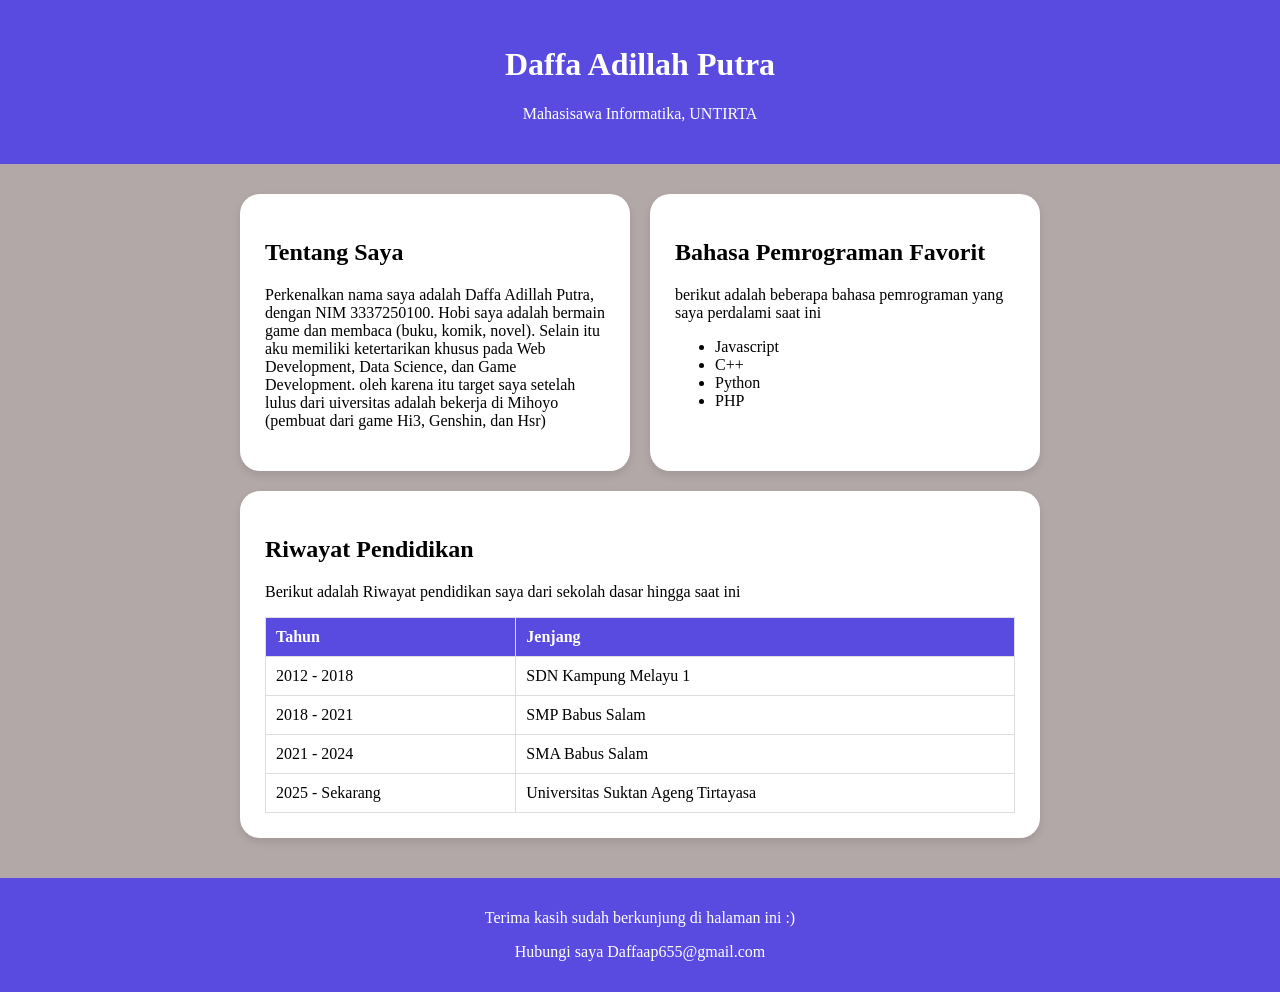
<file: Pertemuan 3/index.html>
<!DOCTYPE html>
<html lang="en">
<head>
    <meta charset="UTF-8">
    <meta name="viewport" content="width=device-width, initial-scale=1.0">
    <title>Daffa Adillah Putra</title>
    <link rel="stylesheet" href="style.css">
</head>
<body>
    <header>
        <h1> Daffa Adillah Putra</h1>
        <p> Mahasisawa Informatika, UNTIRTA</p>
    </header>

    <main>
        <div class="profile-container">
            <section class="tentang">
                <h2> Tentang Saya</h2>
                <p> Perkenalkan nama saya adalah Daffa Adillah Putra, dengan NIM 3337250100. 
                    Hobi saya adalah bermain game dan membaca (buku, komik, novel). 
                    Selain itu aku memiliki ketertarikan khusus pada Web Development, Data Science, dan Game Development.
                oleh karena itu target saya setelah lulus dari uiversitas adalah bekerja di Mihoyo (pembuat dari game Hi3, Genshin, dan Hsr)</p>
            </section>

            <section class="skill">
                <h2> Bahasa Pemrograman Favorit</h2>
                <p> berikut adalah beberapa bahasa pemrograman yang saya perdalami saat ini</p >
                <ul>
                    <li>Javascript</li>
                    <li>C++</li>
                    <li>Python</li>
                    <li>PHP</li>
                </ul>
            </section>
        </div>

        <section class="riwayat">
            <h2>Riwayat Pendidikan</h2>
            <p> Berikut adalah Riwayat pendidikan saya dari sekolah dasar hingga saat ini</p>
            <table>
                <tr>
                    <th>Tahun</th>
                    <th>Jenjang</th>
                </tr>
                <tr>
                    <td>2012 - 2018</td>
                    <td>SDN Kampung Melayu 1</td>
                </tr>
                <tr>
                    <td>2018 - 2021</td>
                    <td>SMP Babus Salam</td>
                </tr>
                <tr>
                    <td>2021 - 2024</td>
                    <td>SMA Babus Salam</td>
                </tr>
                <tr>
                    <td>2025 - Sekarang</td>
                    <td>Universitas Suktan Ageng Tirtayasa</td>
                </tr>
            </table>
        </section>
    </main>

    <footer>
        <p>Terima kasih sudah berkunjung di halaman ini :)</p>
        <p> Hubungi saya Daffaap655@gmail.com</p>
    </footer>
</body>
</html>
</file>
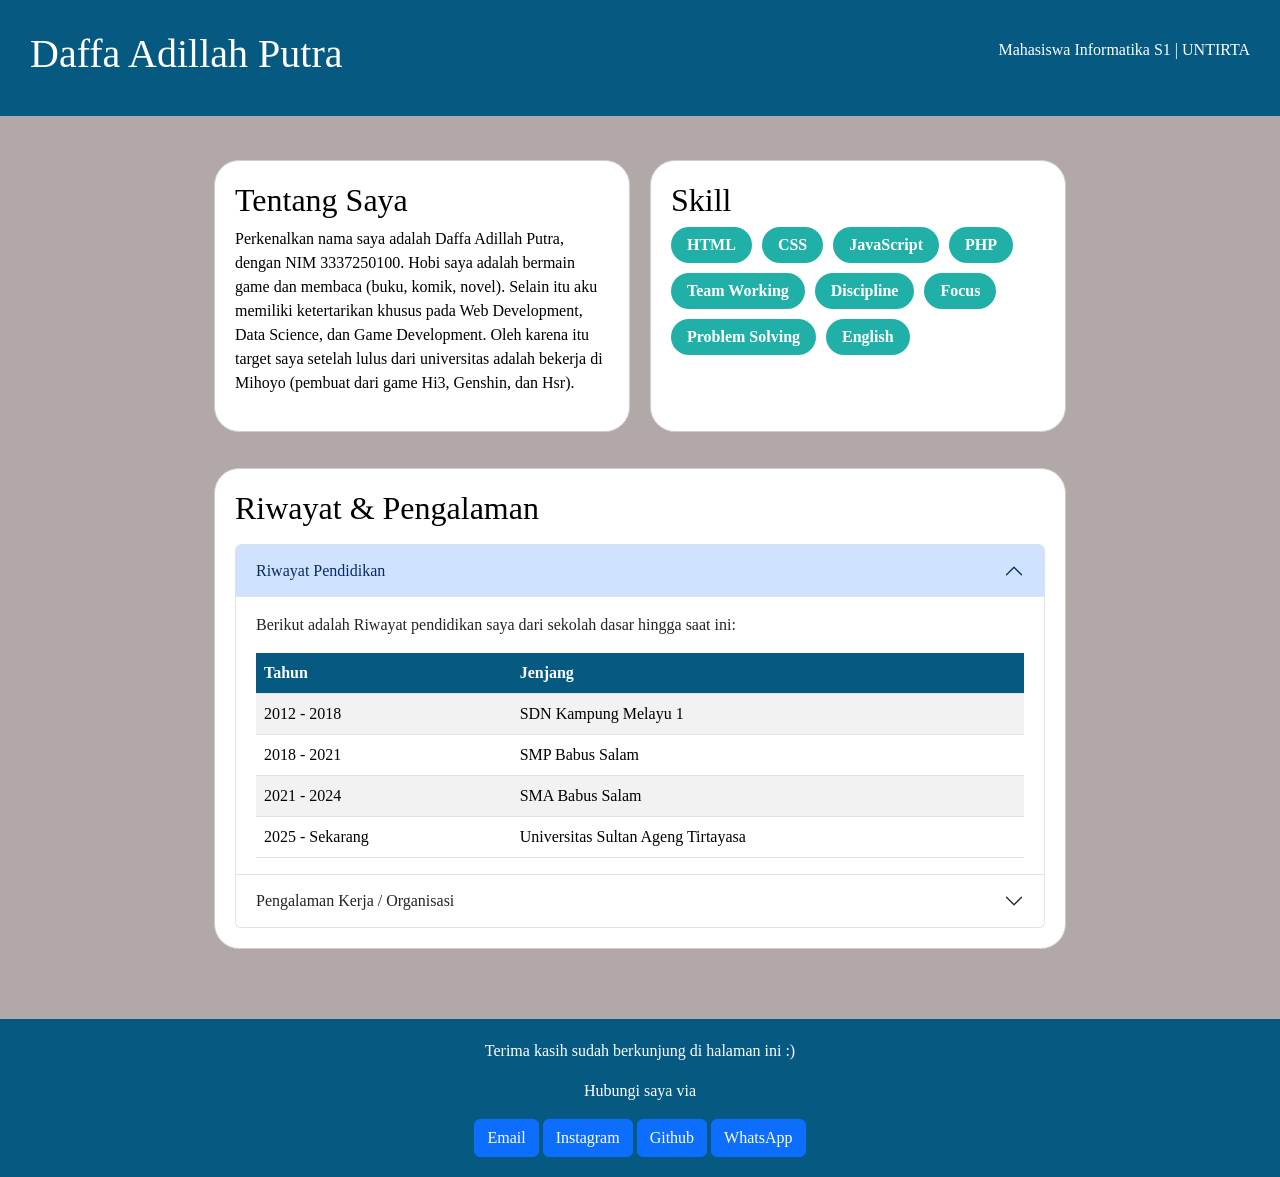
<file: Pertemuan 4/index.html>
<!DOCTYPE html>
<html lang="id">
<head>
    <meta charset="UTF-8">
    <meta name="viewport" content="width=device-width, initial-scale=1.0">
    <title>Daffa Adillah Putra</title>
    <link href="https://cdn.jsdelivr.net/npm/bootstrap@5.3.0/dist/css/bootstrap.min.css" rel="stylesheet">
    <link rel="stylesheet" href="style.css">
</head>
<body>
    <header>
        <div class="header-content">
            <h1>Daffa Adillah Putra</h1>
            <p class="tagline">Mahasiswa Informatika S1 | UNTIRTA</p>
        </div>
    </header>

    <main>
        <div class="profile-container">
            <section class="tentang">
                <h2>Tentang Saya</h2>
                <p>Perkenalkan nama saya adalah Daffa Adillah Putra, dengan NIM 3337250100. 
                    Hobi saya adalah bermain game dan membaca (buku, komik, novel). 
                    Selain itu aku memiliki ketertarikan khusus pada Web Development, Data Science, dan Game Development.
                    Oleh karena itu target saya setelah lulus dari universitas adalah bekerja di Mihoyo (pembuat dari game Hi3, Genshin, dan Hsr).</p>
            </section>

            <section id="skill">
                <h2>Skill</h2>
                <div class="skill-list">
                    <span class="skill-item" data-tooltip="Beginner">HTML</span>
                    <span class="skill-item" data-tooltip="Beginner">CSS</span>
                    <span class="skill-item" data-tooltip="Beginner">JavaScript</span>
                    <span class="skill-item" data-tooltip="Beginner">PHP</span>
                    <span class="skill-item" data-tooltip="Intermediate">Team Working</span>
                    <span class="skill-item" data-tooltip="Advanced">Discipline</span>
                    <span class="skill-item" data-tooltip="Advanced">Focus</span>
                    <span class="skill-item" data-tooltip="Intermediate">Problem Solving</span>
                    <span class="skill-item" data-tooltip="Intermediate">English</span>
                </div>
            </section>
        </div>

        <section class="riwayat-pengalaman">
            <h2>Riwayat & Pengalaman</h2>
            <div class="accordion mt-3" id="accordionProfile">
                <div class="accordion-item">
                    <h3 class="accordion-header" id="headingPendidikan">
                        <button class="accordion-button" type="button" data-bs-toggle="collapse" data-bs-target="#collapsePendidikan" aria-expanded="true" aria-controls="collapsePendidikan">
                            Riwayat Pendidikan
                        </button>
                    </h3>
                    <div id="collapsePendidikan" class="accordion-collapse collapse show" aria-labelledby="headingPendidikan" data-bs-parent="#accordionProfile">
                        <div class="accordion-body">
                            <p>Berikut adalah Riwayat pendidikan saya dari sekolah dasar hingga saat ini:</p>
                            <table class="table table-striped table-hover mb-0">
                                <thead>
                                    <tr>
                                        <th>Tahun</th>
                                        <th>Jenjang</th>
                                    </tr>
                                </thead>
                                <tbody>
                                    <tr>
                                        <td>2012 - 2018</td>
                                        <td>SDN Kampung Melayu 1</td>
                                    </tr>
                                    <tr>
                                        <td>2018 - 2021</td>
                                        <td>SMP Babus Salam</td>
                                    </tr>
                                    <tr>
                                        <td>2021 - 2024</td>
                                        <td>SMA Babus Salam</td>
                                    </tr>
                                    <tr>
                                        <td>2025 - Sekarang</td>
                                        <td>Universitas Sultan Ageng Tirtayasa</td>
                                    </tr>
                                </tbody>
                            </table>
                        </div>
                    </div>
                </div>

                <div class="accordion-item">
                    <h3 class="accordion-header" id="headingPengalaman">
                        <button class="accordion-button collapsed" type="button" data-bs-toggle="collapse" data-bs-target="#collapsePengalaman" aria-expanded="false" aria-controls="collapsePengalaman">
                            Pengalaman Kerja / Organisasi
                        </button>
                    </h3>
                    <div id="collapsePengalaman" class="accordion-collapse collapse" aria-labelledby="headingPengalaman" data-bs-parent="#accordionProfile">
                        <div class="accordion-body">
                            <p>Berikut adalah Pengalaman saya:</p>
                            <table class="table table-striped table-hover mb-0">
                                <thead>
                                    <tr>
                                        <th>Tahun</th>
                                        <th>Pengalaman</th>
                                    </tr>
                                </thead>
                                <tbody>
                                    <tr>
                                        <td>2022 - 2023</td>
                                        <td>Mudabbir Ma'had Babus Salam</td>
                                    </tr>
                                </tbody>
                            </table>
                        </div>
                    </div>
                </div>
            </div>
        </section>
    </main>

    <footer>
        <p>Terima kasih sudah berkunjung di halaman ini :)</p>
        <p>Hubungi saya via</p>
        <!-- Tombol Bootstrap -->
        <a href="mailto:Daffaap655@gmail.com" class="btn btn-primary">
            Email
        </a>
        <a href="https://www.instagram.com/dfa.tra/" class="btn btn-primary">
            Instagram
        </a>
        <a href="https://github.com/DaffaAp655" class="btn btn-primary">
            Github
        </a>
        <a href="https://wa.me/6281281179014" class="btn btn-primary">
            WhatsApp
        </a>
    </footer>

    <!-- Bootstrap Bundle JS (diperlukan untuk fungsi interaktif Accordion) -->
    <script src="https://cdn.jsdelivr.net/npm/bootstrap@5.3.0/dist/js/bootstrap.bundle.min.js"></script>
</body>
</html>
</file>
<file: Pertemuan 3/style.css>
body {
    background-color: rgb(179, 168, 168);
    color: black;
    margin: 0;
    font-family: 'Times New Roman', Times, serif, Helvetica, sans-serif;
}

header {
    background-color: rgb(89, 74, 224);
    color: white;
    padding: 25px;
    text-align: center;
}

main {
    max-width: 800px;
    margin: auto;
    padding: 10px;
}

/* Container untuk membuat bagian Tentang Saya & Bahasa Favorit bersanding */
.profile-container {
    display: flex;
    gap: 20px;
    margin: 20px 0;
}

.tentang, .skill {
    flex: 1;
    background-color: white;
    padding: 25px;
    border-radius: 20px;
    box-shadow: 0px 4px 8px rgba(0, 0, 0, 0.1);
}

/* Bagian Riwayat Pendidikan */
.riwayat {
    background-color: white;
    padding: 25px;
    border-radius: 20px;
    margin-top: 20px;
    box-shadow: 0px 4px 8px rgba(0, 0, 0, 0.1);
}

table {
    width: 100%;
    border-collapse: collapse;
    margin-top: 15px;
    border-radius: 25px;
}

th, td {
    border: 1px solid #ddd;
    padding: 10px;
    text-align: left;
}

th {
    background-color: rgb(89, 74, 224);
    color: white;
}

/* Footer */
footer {
    background-color: rgb(89, 74, 224);
    color: white;
    text-align: center;
    padding: 15px;
    margin-top: 30px;
}

/* Responsif untuk HP agar menumpuk ke bawah */
@media (max-width: 768px) {
    .profile-container {
        flex-direction: column;
        gap: 15px;
    }
}
</file>
<file: Pertemuan 4/style.css>
body {
    background-color: rgb(179, 168, 168);
    color: black;
    margin: 0;
    font-family: 'Times New Roman', Times, serif, Helvetica, sans-serif;
}

header {
    background-color: #065A82;
    color: white;
    padding: 30px;
}

.header-content {
    display: flex;
    flex-direction: column;
    align-items: center;
    gap: 8px;
}

main {
    padding: 16px;
}

section {
    background-color: white;
    padding: 20px;
    margin-bottom: 16px;
    border-radius: 25px;
    border: 1px solid #cccccc;
}

/* bagian Tentang Saya & Skill bersanding */
.profile-container {
    display: flex;
    gap: 20px;
    margin: 20px 0;
}

.tentang, #skill {
    flex: 1;
}

.skill-list {
    display: flex;
    flex-wrap: wrap;
    gap: 10px;
}

.skill-item {
    position: relative;
    background-color: #21B0A7;
    color: white;
    padding: 6px 16px;
    border-radius: 25px;
    font-weight: bold;
    cursor: pointer;
    transition: background-color 0.2s ease;
}

.skill-item:hover {
    background-color: #065A82;
}

/* Kustom Tooltip untuk Skill */
.skill-item::after {
    content: attr(data-tooltip);
    position: absolute;
    bottom: 125%;
    left: 50%;
    transform: translateX(-50%);
    background-color: black;
    color: white;
    padding: 5px 10px;
    border-radius: 5px;
    font-size: 12px;
    white-space: nowrap;
    display: none;
}

.skill-item:hover::after {
    display: block;
}


/* Bagian Riwayat Pendidikan & Pengalaman (Accordion & Tabel) */
th, td {
    padding: 10px;
    text-align: left;
}

th {
    background-color: #065A82 !important;
    color: white !important;
}

/* Footer */
footer {
    background-color: #065A82;
    color: white;
    text-align: center;
    padding: 20px;
    margin-top: 30px;
}

@media (min-width: 768px) {
    main {
        max-width: 900px;
        margin: 0 auto;
        padding: 24px;
    }

    .header-content {
        flex-direction: row;
        justify-content: space-between;
        align-items: center;
    }
}

@media (max-width: 768px) {
    .profile-container {
        flex-direction: column;
        gap: 15px;
    }
}
</file>
